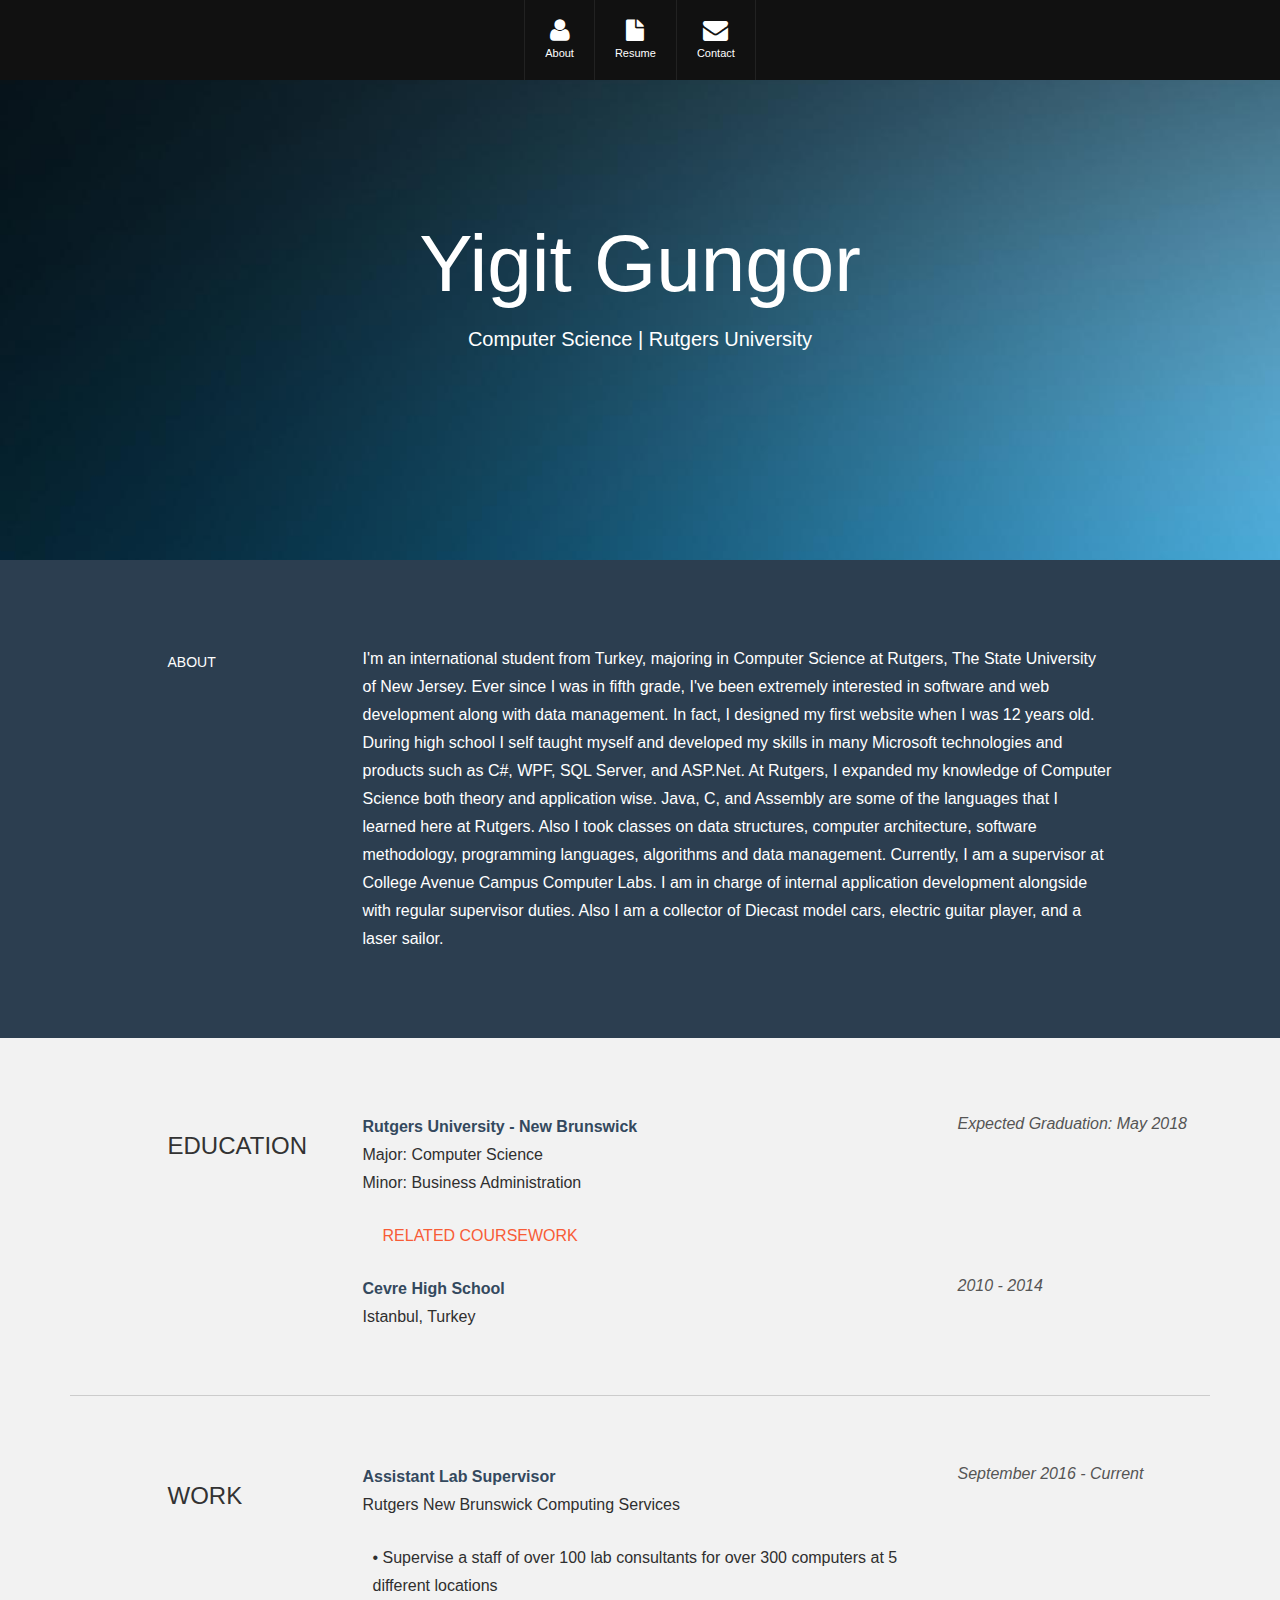
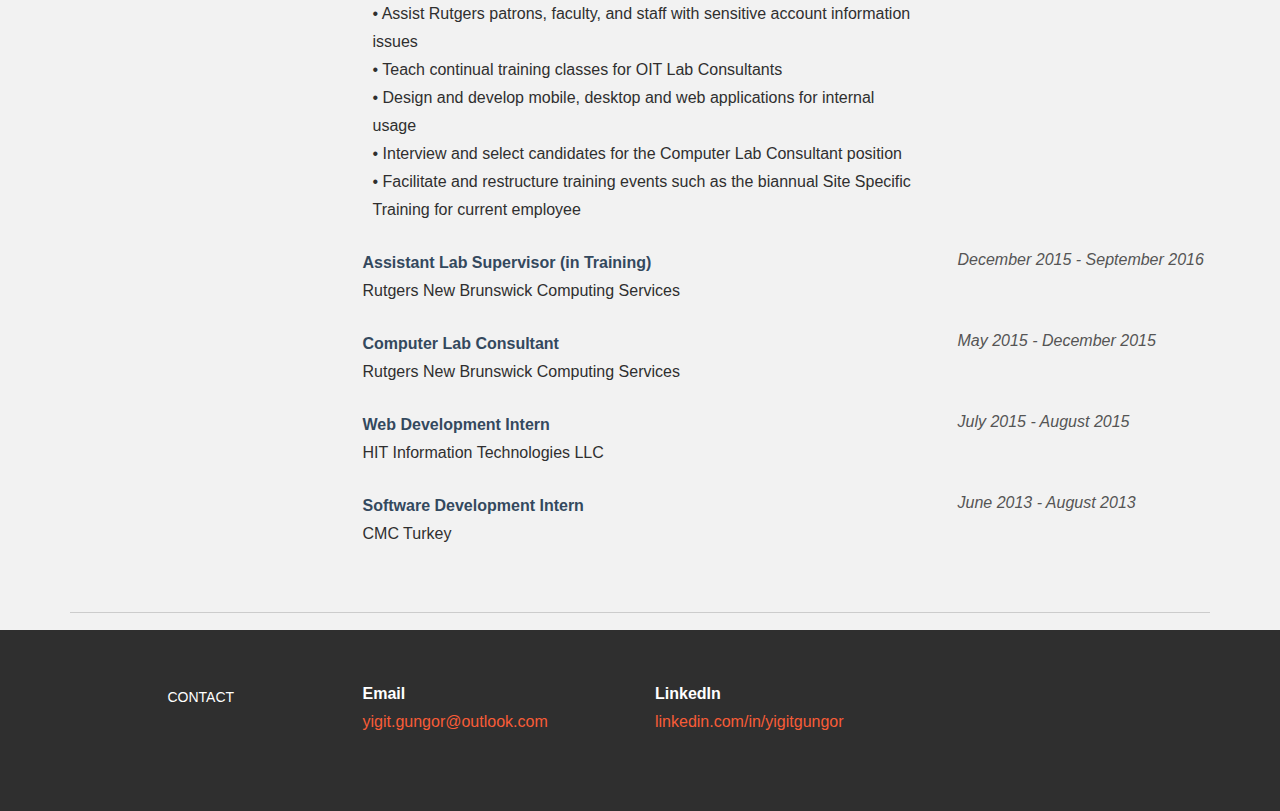
<file: index.html>
<!DOCTYPE html>
<html lang="en">
  <head>
    <meta charset="utf-8">
    <meta name="viewport" content="width=device-width, initial-scale=1.0">
    <meta name="description" content="Yigit Gungor, an international student studying Computer Science at Rutgers University.">
    <meta name="author" content="Yigit Gungor">

    <title>Yigit Gungor</title>

    <!-- Bootstrap core CSS -->
    <link href="assets/css/bootstrap.css" rel="stylesheet">

    <!-- Custom styles for this template -->
    <link href="assets/css/main.css" rel="stylesheet">
    
	<link rel="stylesheet" href="assets/css/font-awesome.min.css">
    
    <script src="assets/js/jquery.min.js"></script>
    <script type="text/javascript" src="assets/js/smoothscroll.js"></script> 
    <script src="assets/js/Chart.js"></script>

  </head>

  <body data-spy="scroll" data-offset="0" data-target="#nav">

	<div id="section-topbar">
		<div id="topbar-inner">
			<div class="container">
				<div class="row">
					<div class="dropdown">
						<ul id="nav" class="nav">
							<li class="menu-item"><a class="smoothScroll" href="#about" title="About"><div><i class="icon-user"></i><br/>About</div></a></li>
							<li class="menu-item"><a class="smoothScroll" href="#resume" title="Resume"><div><i class="icon-file"></i><br/>Resume</div></a></li>
							<li class="menu-item"><a class="smoothScroll" href="#contact" title="Contact"><div><i class="icon-envelope"></i><br/>Contact</div></a></li>
						</ul>
					</div>

					<div class="clear"></div>
				</div>
			</div>
			<div class="clear"></div>
		</div>
	</div>
	
	<div id="headerwrap">
		<div class="container">
			<div class="row centered">
				<div class="col-lg-12">
					<h1>
						Yigit Gungor
					</h1>
					<h3>Computer Science | Rutgers University</h3>
				</div>
			</div>
		</div>
	</div>
	

	<section id="about" name="about"></section>
	<div id="intro">
		<p/>
		<div class="container">
			<div class="row">
				
				<div class="col-lg-2 col-lg-offset-1">
					<h5>ABOUT</h5>
				</div>
				<div class="col-lg-8">
					<p>I'm an international student from Turkey, majoring in Computer Science at Rutgers, The State University of New Jersey. Ever since I was in fifth grade, I've been extremely interested in software and web development along with data management. In fact, I designed my first website when I was 12 years old. During high school I self taught myself and developed my skills in many Microsoft technologies and products such as C#, WPF, SQL Server, and ASP.Net. At Rutgers, I expanded my knowledge of Computer Science both theory and application wise. Java, C, and Assembly are some of the languages that I learned here at Rutgers. Also I took classes on data structures, computer architecture, software methodology, programming languages, algorithms and data management. Currently, I am a supervisor at College Avenue Campus Computer Labs. I am in charge of internal application development alongside with regular supervisor duties. Also I am a collector of Diecast model cars, electric guitar player, and a laser sailor. 
					<!--<p><a href="#"><i class="icon-file"></i></a> <sm>DOWNLOAD PDF</sm></p>-->
				</div>
				
			</div>
		</div>
	</div>


	<section id="resume" name="resume"></section>
	<div class="container desc">
		<p/>
		<div class="row">

				<div class="col-lg-2 col-lg-offset-1">
					<h3>EDUCATION</h3>
				</div>
				<div class="col-lg-6">
					<p><t>Rutgers University - New Brunswick</t><br/>
						Major: Computer Science <br/>
						Minor: Business Administration<br/>
					<a href="#course_desc" data-toggle="collapse"><p style="margin-left: 20px;">RELATED COURSEWORK</p></a>
					<p id="course_desc" class="collapse" style="margin-left: 20px;">
							Data Structures<br/> 
							Computer Architecture<br/> 
							Software Methodology<br/> 
							Principles of Information and Data Management<br/> 
							Principles of Programming Languages<br/> 
							Discrete Structures I & II
					 </p>
					 </p>
				</div>
				<div class="col-lg-3">
					<i style="margin-left: 10px;">Expected Graduation:  May 2018</i>	<p/>
				</div>
	
				<div class="col-lg-6 col-lg-offset-3">
					<p><t>Cevre High School</t><br/>
						Istanbul, Turkey
					</p>
				</div>
				<div class="col-lg-3">
					<i style="margin-left: 10px;">2010 - 2014</i>
					<p/>					
				</div>
	
		</div>
		<br>
		<hr>
	</div>

	
	<!--WORK DESCRIPTION -->
	<div class="container desc">
		<div class="row">

				<div class="col-lg-2 col-lg-offset-1">
					<h3>WORK</h3>
				</div>
				<!-- ALS -->
				<div class="col-lg-6">
					<a href="#sup_desc" data-toggle="collapse"><p><t>Assistant Lab Supervisor</t><br/>
						Rutgers New Brunswick Computing Services
					</p></a>
					<p id="sup_desc" class="collapse in" style="margin-left: 10px;"> • Supervise a staff of over 100 lab consultants for over 300 computers at 5 different locations<br/>
						 • Assist Rutgers patrons, faculty, and staff with sensitive account information issues<br/>
						 • Teach continual training classes for OIT Lab Consultants<br/>
						 • Design and develop mobile, desktop and web applications for internal usage<br/>
						 • Interview and select candidates for the Computer Lab Consultant position<br/>
						 • Facilitate and restructure training events such as the biannual Site Specific Training for current employee 
					</p>
				</div>	
				
				<div class="col-lg-3">
					<i style="margin-left: 10px;">September 2016 - Current</i>
					<p/>					
				</div>

				<!-- ALS in Trining -->
				<div class="col-lg-6 col-lg-offset-3">
					<a href="#sit_desc" data-toggle="collapse"><p><t>Assistant Lab Supervisor (in Training)</t><br/>
						Rutgers New Brunswick Computing Services
					</p></a>
					<p id="sit_desc" class="collapse" style="margin-left: 10px;"> • Trained to become an Assistant Lab Supervisor<br/>
						• Supervised a staff of over 70 lab consultants for over 300 computers at 5 different locations<br/>
						• Designed and developed mobile and desktop applications for internal usage<br/>
						• Interviewed and selected candidates for the Computer Lab Consultant position 
					</p>
				</div>	
				
				<div class="col-lg-3">
					<i style="margin-left: 10px;">December 2015 - September 2016</i>
					<p/>					
				</div>	

				<!-- Consultant -->
				<div class="col-lg-6 col-lg-offset-3">
					<a href="#cons_desc" data-toggle="collapse"><p><t>Computer Lab Consultant</t><br/>
						Rutgers New Brunswick Computing Services
					</p></a>
					<p id="cons_desc" class="collapse" style="margin-left: 10px;"> • Provided courteous in-person and phone computing-related support services to the university community<br/>
						• Responsible for desktop troubleshooting for lab computers<br/>
						• Maintained printers and other devices within the lab<br/>
						• Diagnosed and reported down machines<br/>
						• Diagnosed and reported lab and power outages<br/>
						• Responsible for general lab maintenance 
					</p>
				</div>	
				
				<div class="col-lg-3">
					<i style="margin-left: 10px;">May 2015 - December 2015</i>
					<p/>					
				</div>

				<!-- Hit -->
				<div class="col-lg-6 col-lg-offset-3">
					<a href="#hit_desc" data-toggle="collapse"><p><t>Web Development Intern</t><br/>
						HIT Information Technologies LLC
					</p></a>
					<p id="hit_desc" class="collapse" style="margin-left: 10px;"> • Worked with a team in the development of the newest website of the company.<br/>
						• Used JavaScript, JQuery and HTML to write the parts of the website assigned.<br/>
						• Analyzed and debugged final version of the website.
					</p>
				</div>	
				
				<div class="col-lg-3">
					<i style="margin-left: 10px;">July 2015 - August 2015</i>
					<p/>					
				</div>	

				<!-- CMC -->
				<div class="col-lg-6 col-lg-offset-3">
					 <a href="#cmc_desc" data-toggle="collapse"><p><t>Software Development Intern</t><br/>
						CMC Turkey
					</p></a>
					<p id="cmc_desc" class="collapse" style="margin-left: 10px;"> • Assisted full time staff on ongoing projects<br/>
						• Worked on the migration of current portal to an upgraded version<br/>
						• Developed and maintained internal portal of CMC Turkey<br/>
						• Developed various tools for call center employees to access from the portal<br/>
						• Improved C#, ASP.Net, and HTML skills and applied these skills in the workforce 

					</p>
				</div>	
				
				<div class="col-lg-3">
					<i style="margin-left: 10px;">June 2013 - August 2013</i>
					<p/>					
				</div>	
	
		</div>
		<br>
		<hr>
	</div>


	<section id="contact" name="contact"></section>
	<div id="footwrap">
		<div class="container">
			<div class="row">			
				<div class="col-lg-2 col-lg-offset-1">
					<h5>CONTACT</h5>
				</div>
				<div class="col-lg-3">
					<p><t>Email</t><br/>
						<a href="mailto:yigit.gungor@outlook.com" target="_top">yigit.gungor@outlook.com </a> <br/>
					</p>
				</div>
				<div class="col-lg-3">
					<p><t>LinkedIn</t><br/>
						<a href="https://www.linkedin.com/in/yigitgungor/" target="_blank">linkedin.com/in/yigitgungor </a> <br/>
					</p>
				</div>
				<div class="col-lg-3"></div>
			</div>
		</div>
	</div>	
    <script src="assets/js/bootstrap.js"></script>
  </body>
</html>
</file>
<file: assets/css/main.css>
/* Author: Carlos Alvarez
 * URL: http://alvarez.is
 *
 * Project Name: Kelvin - Free Bootstrap 3 Resume Theme
 * Version: 1.0
 * URL: http://blacktie.co
 */
*{
	font-family: sans-serif;
}
body {
  background-color: #f2f2f2;
    font-weight: 300;
    font-size: 16px;
    color: #555;

    -webkit-font-smoothing: antialiased;
    -webkit-overflow-scrolling: touch;
}

/* Titles */
h1, h2, h3, h4, h5, h6 {
    font-weight: 300;
    color: #333;
}


/* Paragraph & Typographic */
p {
    line-height: 28px;
    margin-bottom: 25px;
}

.centered {
    text-align: center;
}

/* Links */
a {
    color: #f85c37;
    word-wrap: break-word;

    -webkit-transition: color 0.1s ease-in, background 0.1s ease-in;
    -moz-transition: color 0.1s ease-in, background 0.1s ease-in;
    -ms-transition: color 0.1s ease-in, background 0.1s ease-in;
    -o-transition: color 0.1s ease-in, background 0.1s ease-in;
    transition: color 0.1s ease-in, background 0.1s ease-in;
}

a:hover,
a:focus {
    color: #7b7b7b;
    text-decoration: none;
    outline: 0;
}

a:before,
a:after {
    -webkit-transition: color 0.1s ease-in, background 0.1s ease-in;
    -moz-transition: color 0.1s ease-in, background 0.1s ease-in;
    -ms-transition: color 0.1s ease-in, background 0.1s ease-in;
    -o-transition: color 0.1s ease-in, background 0.1s ease-in;
    transition: color 0.1s ease-in, background 0.1s ease-in;
}

 hr {
    display: block;
    height: 1px;
    border: 0;
    border-top: 1px solid #ccc;
    margin: 1em 0;
    padding: 0;
}


/*---------------------------------------------------
	3.1 Topbar
---------------------------------------------------*/

#section-topbar {
	position: fixed;
	top: 0;
	left: 0;
	right: 0;
	z-index: 10000;
	overflow: visible;
	font: normal 16px/24px  sans-serif;
}

#section-topbar a {
  color: #fff;
}

#topbar-inner {
	background: #111;
	line-height: 0;
	text-align: center;
}

/*
	Top Bar

	By default, top navigation bar uses "fixed" position
*/
#section-topbar ul#nav {
	display: inline-block;
	position: relative;
	margin: 0;
	padding: 0;

	border-right: 1px solid #222;

	/* For IE, the outcast */
	zoom:1;
	*display: inline;
}

#section-topbar ul#nav > li {
	display: block;
    float: left;
    padding: 0;
}


#section-topbar ul#nav a {
  display: block;
  font: normal 11px/18px "Helvetica Neue", Helvetica, Arial, sans-serif;
  text-decoration: none;
  padding: 18px 20px 18px 20px;
  border-left: 1px solid #222;
}

	#section-topbar ul#nav a:hover {
	  background: #222;
	  text-decoration: none;
	  border-left: 1px solid #111;
	}

	#section-topbar ul#nav .active a {
		background: #44bbaa;
		border-left: 1px solid #111;
	}

		#section-topbar ul#nav .active a:hover {
			background: #44bbaa;
		}
#section-topbar i {
	font-size: 25px;
}
/*---------------------------------------------------
	SECTION WRAPS
---------------------------------------------------*/

/* Header Wrap */
#headerwrap {
	background: url(../img/header-bg.jpg) no-repeat center top;
	margin-top: 60px;
	padding-top:140px;
	text-align:center;
	background-attachment: relative;
	background-position: center center;
	min-height: 500px;
	width: 100%;
	
    -webkit-background-size: 100%;
    -moz-background-size: 100%;
    -o-background-size: 100%;
    background-size: 100%;

    -webkit-background-size: cover;
    -moz-background-size: cover;
    -o-background-size: cover;
    background-size: cover;
}

#headerwrap h1 {
	font-size: 80px;
	color: white;
}

#headerwrap h3 {
	font-size: 20px;
	color: white;
}

/* Intnro Wrap */

#intro {
	background: #2c3e50;
	padding-top: 60px;
	padding-bottom: 60px;
	color: white;
} 

#intro h5, p {
	color: white;
}

#intro i {
	color: white;
	font-size: 20px;
	padding-right: 8px;
	vertical-align: middle;
}


#skillswrap {
	background: #2c3e50;
	padding-top: 60px;
	padding-bottom: 60px;
	color: white;
}

#skillswrap h5, p {
	color: white;
}

#footwrap {
	background: #2f2f2f;
	padding-top: 50px;
	padding-bottom: 50px;
}

#footwrap p {
	color: white;
}

#footwrap h5 {
	color: white;
}


#footwrap t {
	font-weight: 700;
}

#footwrap i {
	padding-right: 8px;
	color: #1abc9c;
}

/* Copyright Wrap */

#c {
	background: #222222;
	padding-top: 15px;
	text-align: right;
}

#c p {
	color: white
}



/* Global Values */

.desc {
	padding-top: 50px;
}

.desc p {
	color: #2f2f2f;
}

.desc t {
	color: #34495e;
	font-weight: 700;
}

.desc imp {
	padding: 6px;
	color: white;
	background: #34495e;
}

.desc more {
	color: #95a5a6;
}


sm {
	font-size: 12px;
}
</file>
